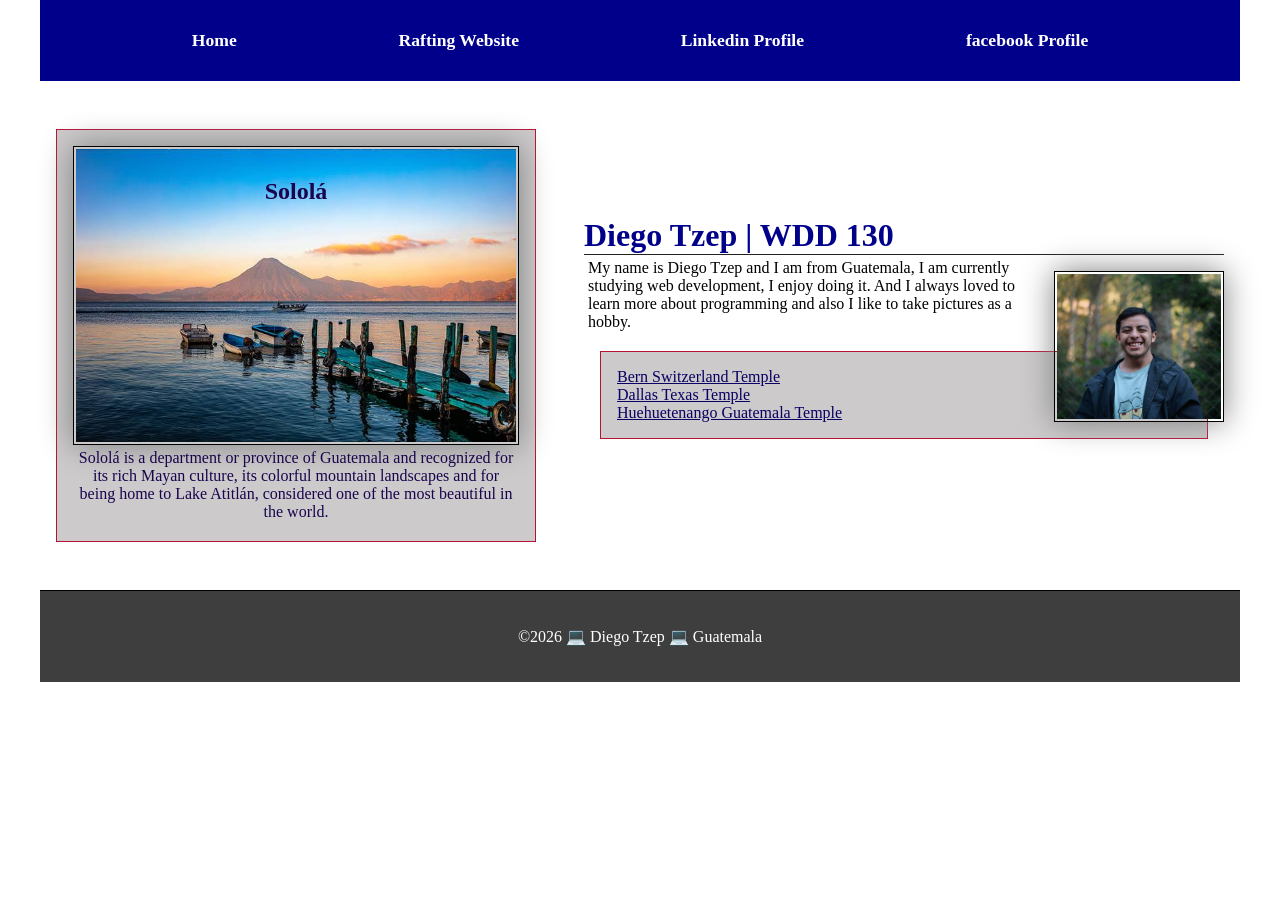
<file: index.html>
<!DOCTYPE html>
<html lang="en-US">

<head>
    <meta charset="UTF-8">
    <meta name="viewport" content="width=device-width, initial-scale=1.0">
    <title>Diego Tzep | WDD 130</title>
    <meta name="description" content="This is Homepage of Diego Tzep, taking WDD130 course,
    and this page introduces myself and all the info that I want to share with you.">
    <meta name="author" content="Diego Tzep">
    <link rel="stylesheet" href="styles/styles.css">
</head>

<body>
    <header>
        <nav>
            <a href="#">Home</a>
            <a href="wwr/">Rafting Website</a>
            <a href="https://www.linkedin.com/in/diego-tzep-8a5088399 ">Linkedin Profile</a>
            <a href="https://www.facebook.com/LDS559/">facebook Profile</a>
        </nav>
    </header>

    <div class="grid">
        <main>
            <h1>Diego Tzep | WDD 130</h1>
            <img src="images/profile.jpg" alt="Hey there, my name is Diego Tzep" width="200">
            <p>My name is Diego Tzep and I am from Guatemala, I am currently studying web
                development,
                I enjoy doing it. And I always loved to learn more about programming and also I like
                to take pictures as a hobby.
            </p>
            <ul class="box">
                <li><a
                      href="https://www.churchofjesuschrist.org/temples/details/bern-switzerland-temple?lang=eng">Bern
                        Switzerland Temple</a>
                </li>
                <li><a
                      href="https://www.churchofjesuschrist.org/temples/details/dallas-texas-temple?lang=eng">Dallas
                        Texas Temple</a>
                </li>
                <li><a
                      href="https://www.churchofjesuschrist.org/temples/details/huehuetenango-guatemala-temple?lang=eng">Huehuetenango
                        Guatemala Temple</a>
                </li>
            </ul>
        </main>
        <aside class="box">
            <h2>Sololá</h2>
            <img src="images/solola.jpg" alt="Sololá lake">
            <p>Sololá is a department or province of Guatemala and recognized for its rich Mayan
                culture,
                its colorful mountain landscapes and for being home to Lake Atitlán, considered one
                of
                the
                most beautiful in the world.</p>
        </aside>
    </div>

    <footer>
        <p>©2026 💻 Diego Tzep 💻 Guatemala</p>
    </footer>


</body>

</html>
</file>
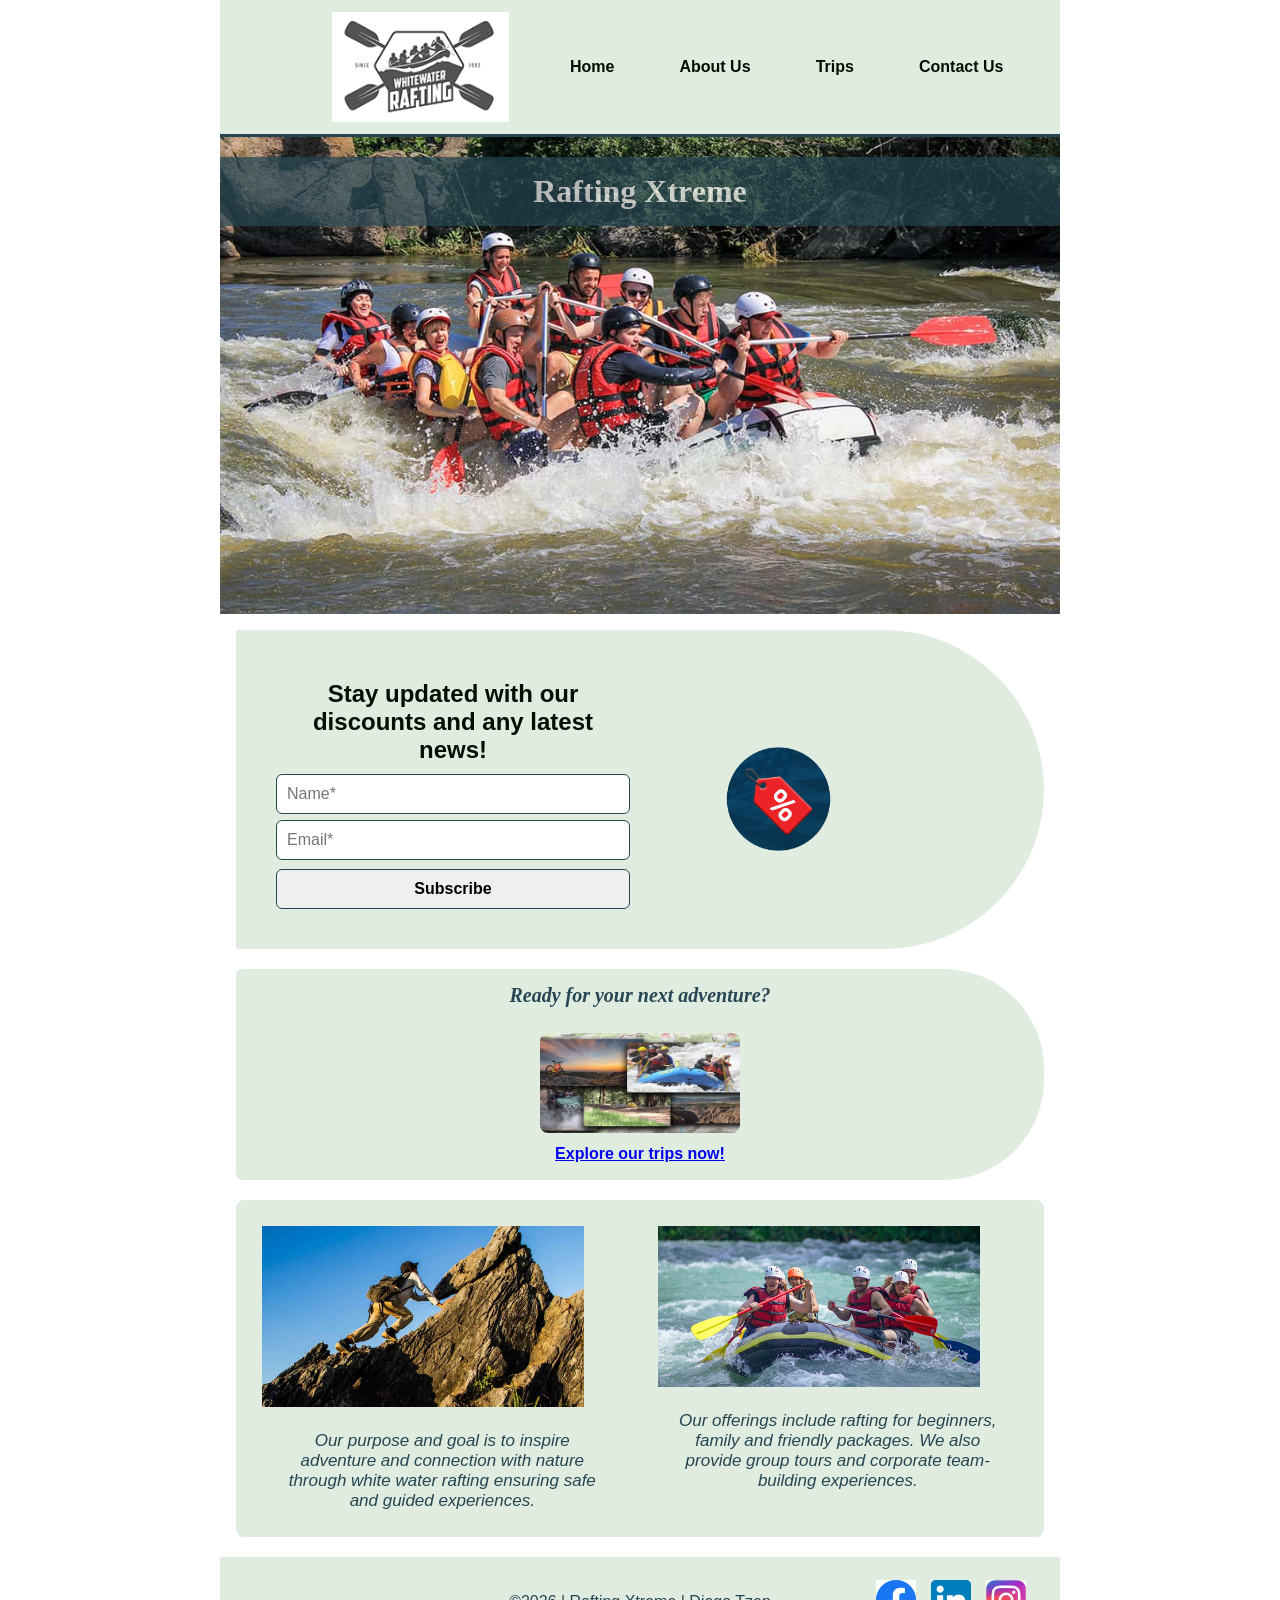
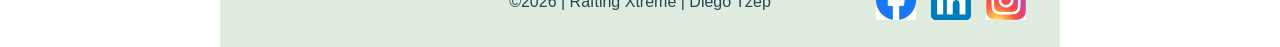
<file: wwr/index.html>
<!DOCTYPE html>
<html lang="en-US">

<head>
    <meta charset="UTF-8">
    <meta name="viewport" content="width=device-width, initial-scale=1.0">
    <title>Home | Rafting Xtreme</title>
    <meta name="description"
      content="Welcome to Rafting Xtreme, offering thrilling white water rafting adventures, guided trips, and unforgettable experiences.">
    <meta name="author" content="Diego Tzep">
    <link rel="stylesheet" href="styles/rafting.css">
</head>

<body>
    <header>
        <img src="images/z-wwr-crossedoars.png" alt="My rafting Logo">
        <nav>
            <ul>
                <li><a href="index.html">Home</a></li>
                <li><a href="about.html">About Us</a></li>
                <li><a href="trips.html">Trips</a></li>
                <li><a href="contact.html">Contact Us</a></li>
            </ul>
        </nav>
    </header>


    <main>
        <div class="hero">
            <img src="images/rafting_image.jpg" alt="Rafting activity ">
            <h1>Rafting Xtreme</h1>
        </div>


        <section class="section1">
            <div class="newsletter">
                <h2>Stay updated with our discounts and any latest news!</h2>
                <form action="#">
                    <div class="form-in">
                        <input type="text" name="name" id="name" placeholder="Name*" required>

                        <input type="email" name="email" id="email" placeholder="Email*" required>
                    </div>

                    <button type="submit">Subscribe</button>
                </form>
            </div>

            <img src="images/discount1.webp" alt="discount-logo">
        </section>

        <section class="section2">
            <h2>Ready for your next adventure?</h2>
            <div class="cta">
                <div class="collage-image">
                    <img src="images/collage-rafting2.jpg" alt="rafting collage image">
                </div>
                <a href="trips.html">Explore our trips now!</a>
            </div>

        </section>

        <section class="offerings">
            <h2 class="visually-hidden">Offerings!</h2>
            <figure>
                <img src="images/climbing.jpg" alt="Climbing adventure">
                <figcaption>Our purpose and goal is to inspire adventure and connection with nature
                    through white water rafting ensuring safe and guided experiences. </figcaption>
            </figure>

            <figure>
                <img src="images/rio-dulce.webp" alt="Rafting adventure">
                <figcaption>Our offerings include rafting for beginners, family and friendly
                    packages. We also provide group tours and corporate team-building experiences.
                </figcaption>
            </figure>
        </section>
    </main>


    <footer>
        <p>©2026 | Rafting Xtreme | Diego Tzep</p>
        <nav class="socialmedia">
            <a href="https://facebook.com">
                <img src="images/facebooklogo3.png" alt="Facebook Logo">
            </a>
            <a href="https://linkedin.com">
                <img src="images/linkedinlogo1.png" alt="LinkedIn Logo">
            </a>
            <a href="https://instagram.com">
                <img src="images/instagramlogo1.jpg" alt="Instagram Logo">
            </a>
        </nav>
    </footer>
</body>

</html>
</file>
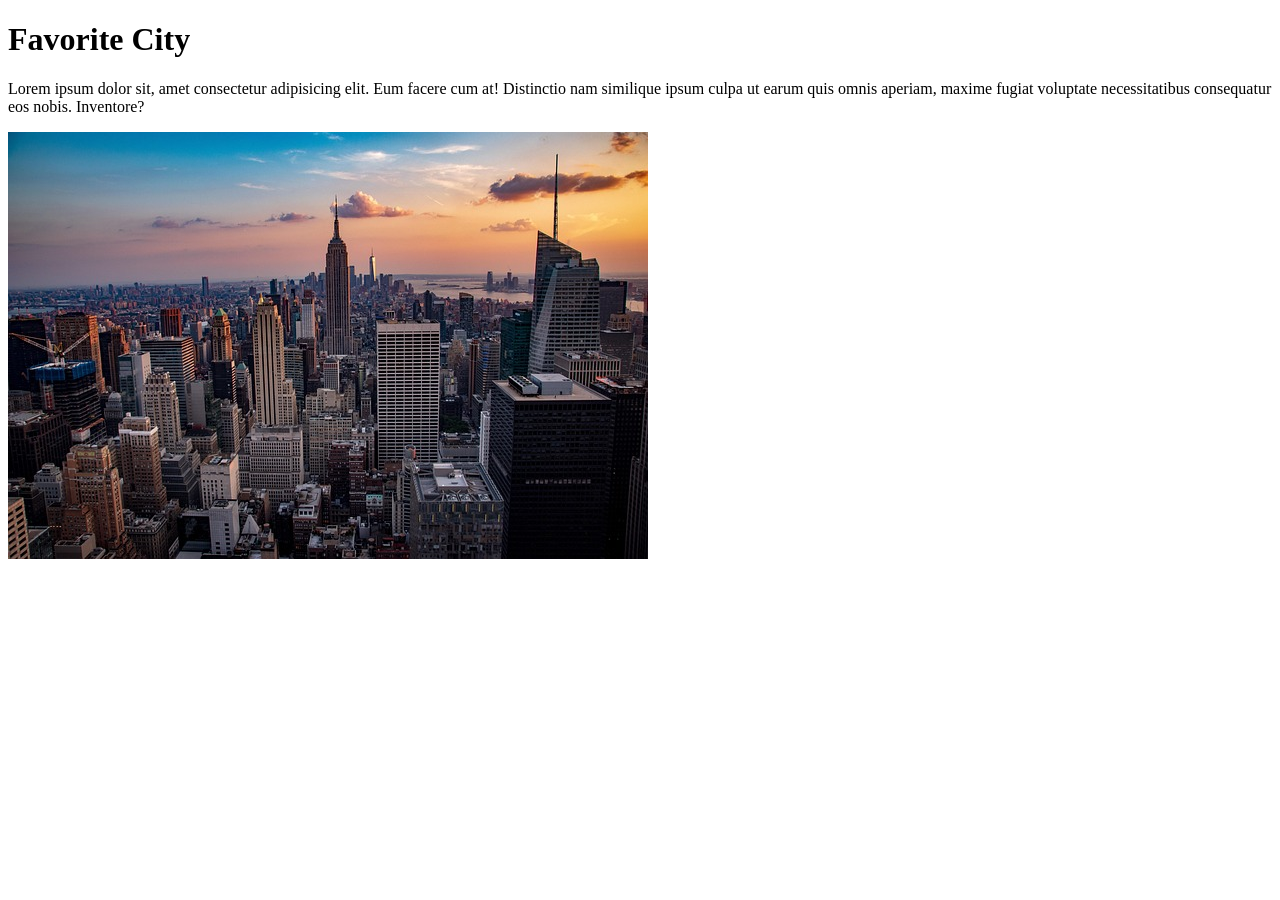
<file: week01/favorite-city.html>
<!DOCTYPE html>
<html lang="en">

<head>
    <meta charset="UTF-8">
    <meta name="viewport" content="width=device-width, initial-scale=1.0">
    <title>Document</title>
</head>

<body>
    <h1>Favorite City</h1>
    <p>Lorem ipsum dolor sit, amet consectetur adipisicing elit. Eum facere cum at! Distinctio nam
        similique ipsum culpa ut earum quis omnis aperiam, maxime fugiat voluptate necessitatibus
        consequatur eos nobis. Inventore?</p>
    <img src="images/sunset-NY2.jpg" alt="New York city sunset">
</body>

</html>
</file>
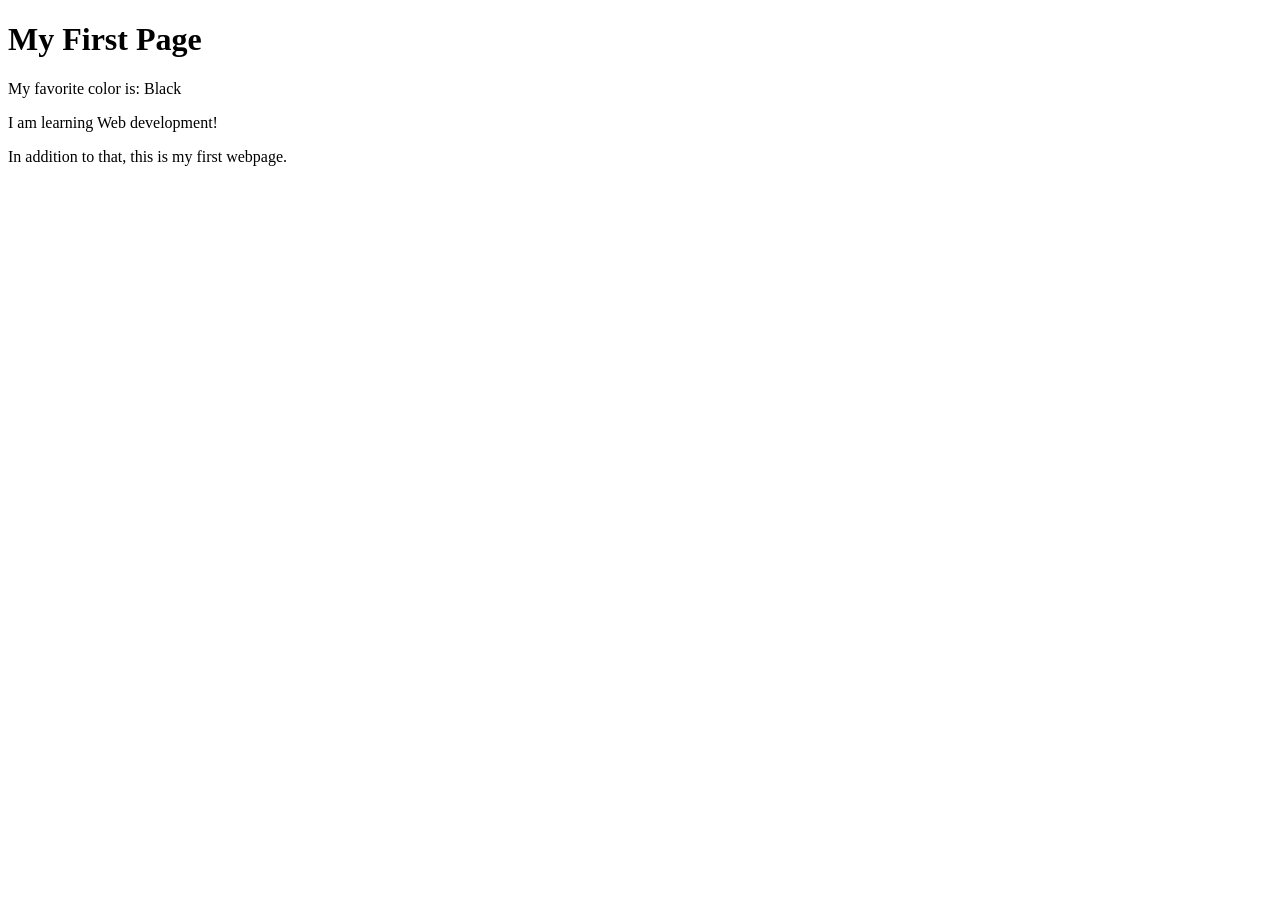
<file: week01/first-page.html>
<!DOCTYPE html>
<html lang="en">

<head>
    <meta charset="UTF-8">
    <meta name="viewport" content="width=device-width, initial-scale=1.0">
    <title>My First Page</title>
</head>

<body>
    <h1>My First Page</h1>
    <p>My favorite color is: Black</p>
    <p>I am learning Web development!</p>
    <p>In addition to that, this is my first webpage.</p>
</body>

</html>
</file>
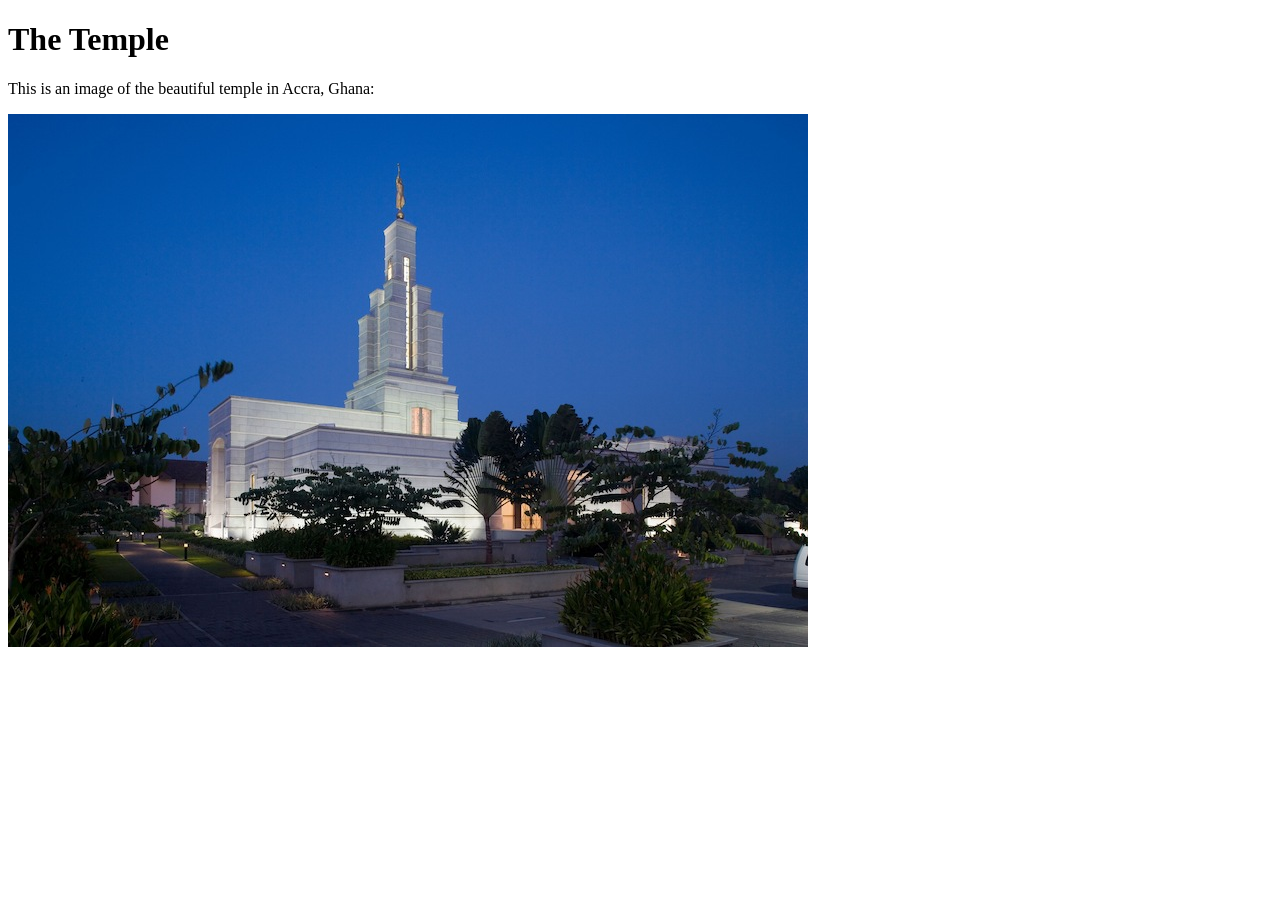
<file: week01/images-solution.html>
<!DOCTYPE html>
<html lang="en">
<head>
    <meta charset="UTF-8">
    <meta name="viewport" content="width=device-width, initial-scale=1.0">
    <title>Temple Image</title>
</head>
<body>
    <h1>The Temple</h1>
    <p>This is an image of the beautiful temple in Accra, Ghana:</p>
    <img src="images/temple-small.jpg" alt="The Accra Ghana Temple">
    
</body>
</html>
</file>
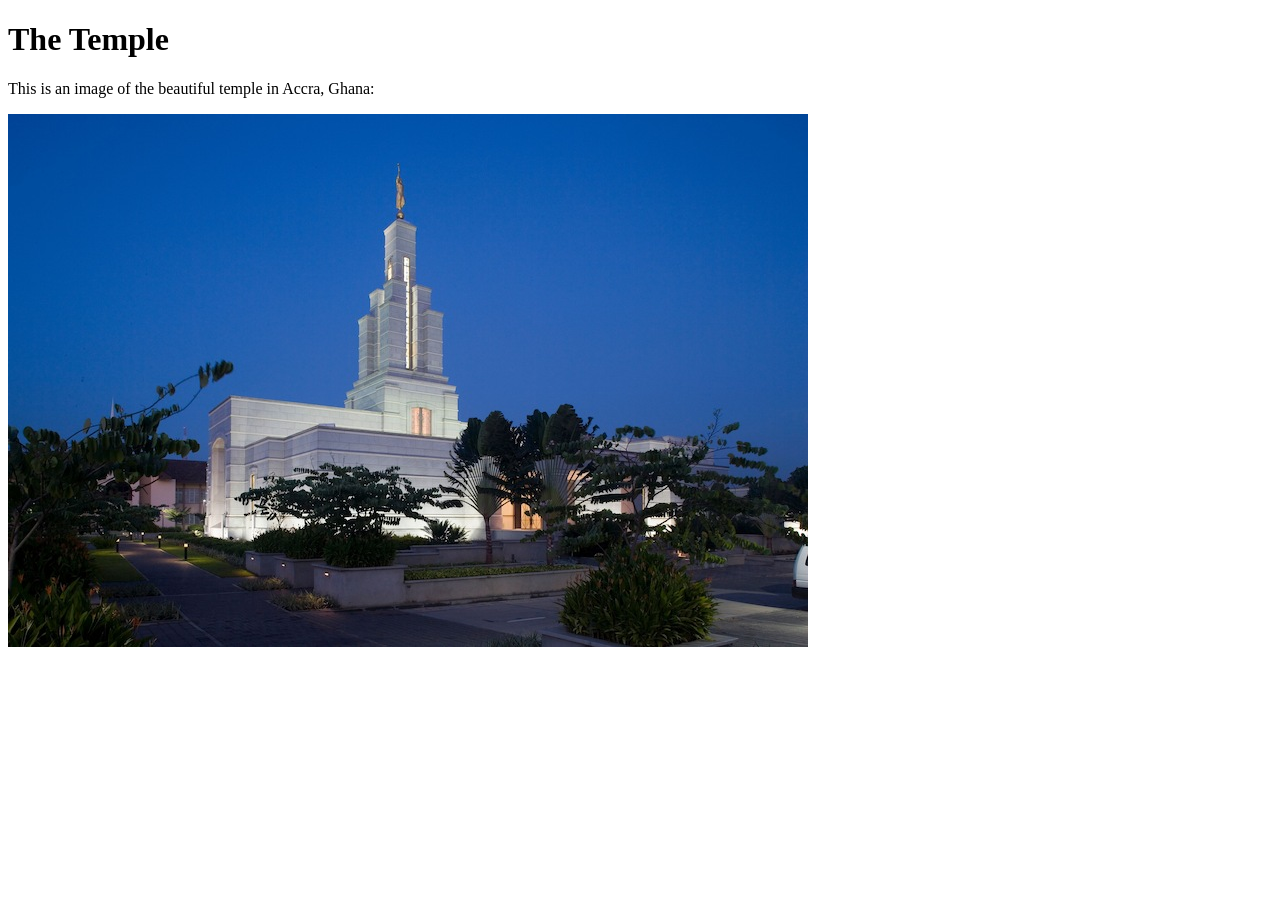
<file: week01/images.html>
<!DOCTYPE html>
<html lang="en">

<head>
    <meta charset="UTF-8">
    <meta name="viewport" content="width=device-width, initial-scale=1.0">
    <title>Temple Image</title>
</head>

<body>
    <h1>The Temple</h1>
    <p>This is an image of the beautiful temple in Accra, Ghana:</p>
    <img src="images/temple-small.jpg" alt="The Accra Ghana Temple">

</body>

</html>
</file>
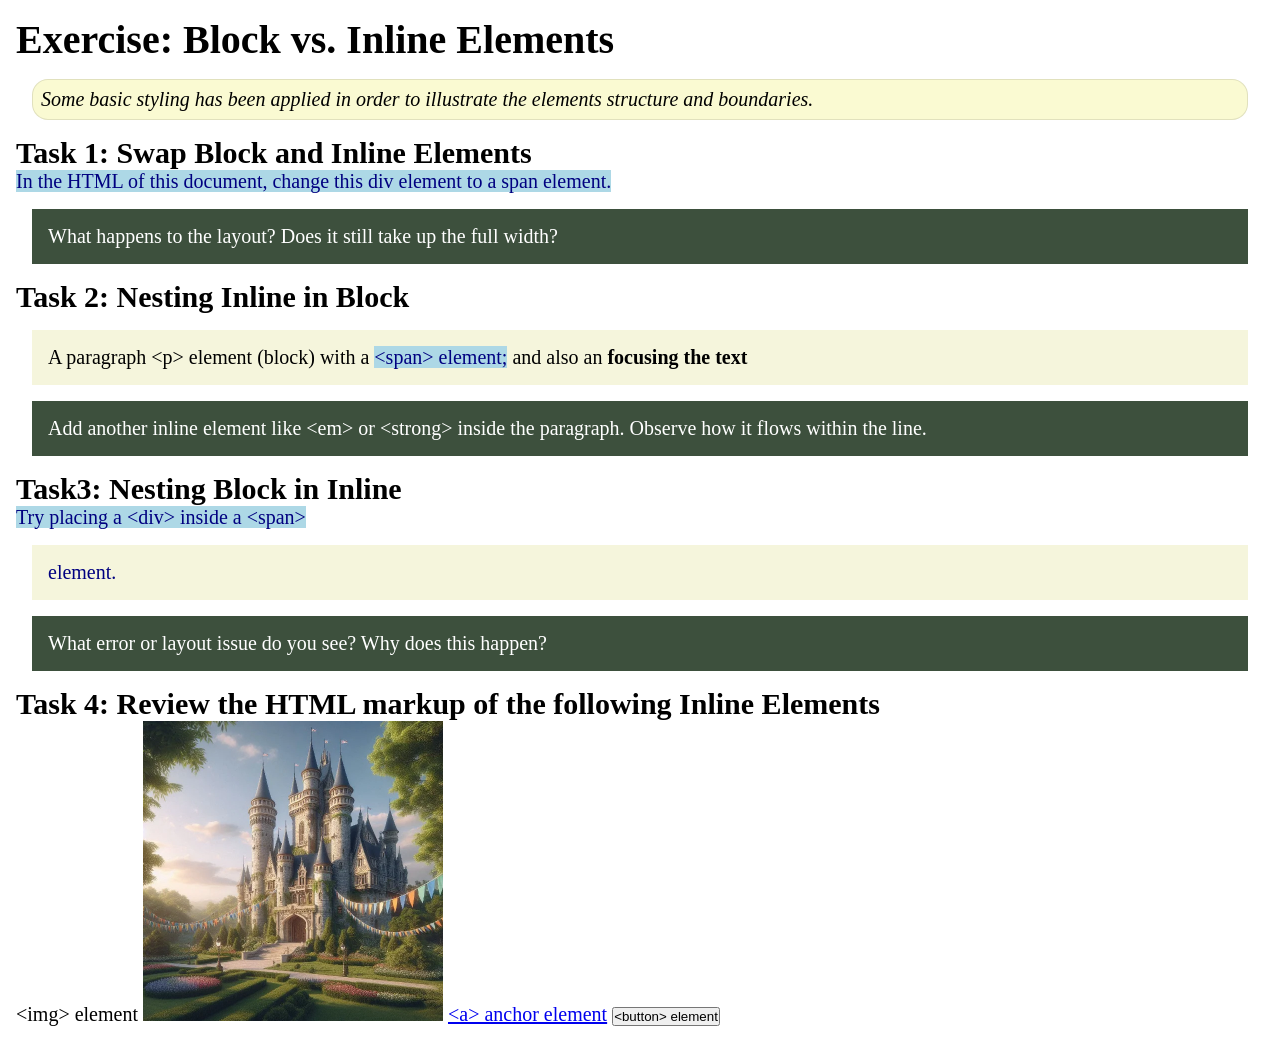
<file: week02/block-vs-inline.html>
<!DOCTYPE html>
<html lang="en">

<head>
    <meta charset="UTF-8">
    <meta name="viewport" content="width=device-width, initial-scale=1.0">
    <title>Exercise: Block vs. Inline Elements</title>
    <link rel="stylesheet" href="styles/block-vs-inline.css">
</head>

<body>
    <main>
        <h1>Exercise: Block vs. Inline Elements</h1>
        <p class="note">Some basic styling has been applied in order to illustrate the elements
            structure and
            boundaries.</p>

        <h2>Task 1: Swap Block and Inline Elements</h2>
        <span>In the HTML of this document, change this div element to a span element.</span>

        <p class="question">What happens to the layout? Does it still take up the full width?</p>

        <h2>Task 2: Nesting Inline in Block</h2>
        <p>A paragraph &lt;p&gt; element (block) with a <span>&lt;span&gt; element;</span>
            and also an <strong> focusing the text</strong></p>
        <p class="question">Add another inline element like &lt;em&gt; or &lt;strong&gt; inside the
            paragraph. Observe
            how it flows within the line.</p>

        <h2>Task3: Nesting Block in Inline</h2>
        <span>Try placing a &lt;div&gt; inside a &lt;span&gt; <div>element.</div></span>
        <p class="question">What error or layout issue do you see? Why does this happen?</p>


        <h2>Task 4: Review the HTML markup of the following Inline Elements</h2>
        &lt;img&gt; element
        <img src="images/castle.webp" alt="placeholder image (images are inline)" width="300"
          height="300">
        <a href="https://churchofjesuschrist.org">&lt;a&gt; anchor element</a>
        <button type="button">&lt;button&gt; element</button>
    </main>
</body>

</html>
</file>
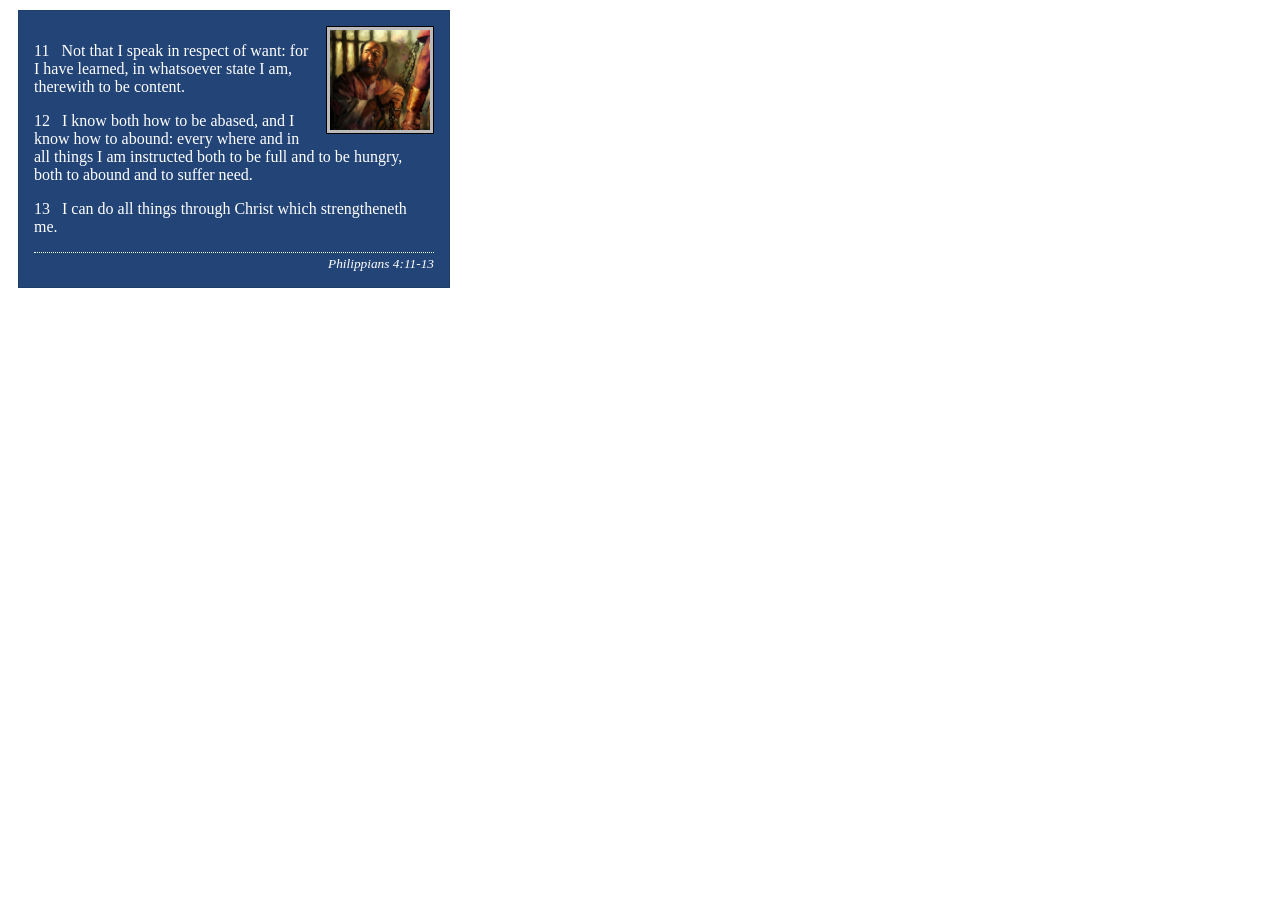
<file: week02/box-model-solution.html>
<!DOCTYPE html>
<html lang="en">
<head>
    <meta charset="UTF-8">
    <meta name="viewport" content="width=device-width, initial-scale=1.0">
    <title>Box Model Activity</title>
    <link rel="stylesheet" href="styles/box-model-solution.css">
</head>
<body>
    <main>
        <div class="callout">
            <img src="images/apostle-paul-imprisoned.webp" alt="Paul the Apostle - Imprisoned in Rome" width="200" height="200">
            <blockquote>
                <p>11 &nbsp; Not that I speak in respect of want: for I have learned, in whatsoever state I am, therewith to be content.</p>
                <p>12 &nbsp; I know both how to be abased, and I know how to abound: every where and in all things I am instructed both to be full and to be hungry, both to abound and to suffer need.</p>
                <p>13 &nbsp; I can do all things through Christ which strengtheneth me.</p>
            </blockquote>
            <cite>Philippians 4:11-13</cite>
        </div>
    </main>
</body>
</html>
</file>
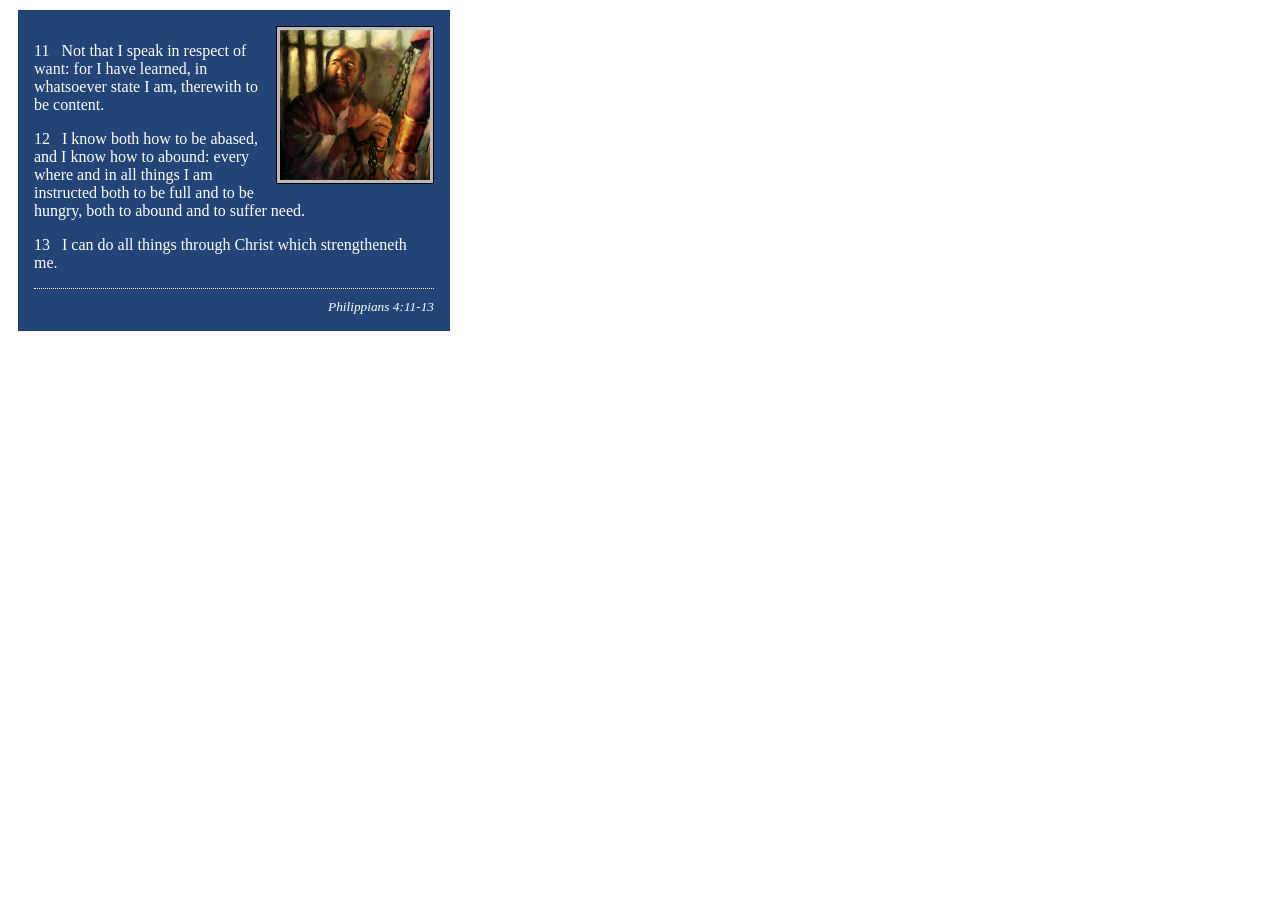
<file: week02/box-model.html>
<!DOCTYPE html>
<html lang="en">

<head>
    <meta charset="UTF-8">
    <meta name="viewport" content="width=device-width, initial-scale=1.0">
    <title>Box Model Activity</title>
    <link rel="stylesheet" href="styles/box-model.css">
</head>

<body>
    <main>
        <div class="callout">
            <img src="images/apostle-paul-imprisoned.webp"
              alt="Paul the Apostle - Imprisoned in Rome" width="200" height="200">
            <blockquote>
                <p>11 &nbsp; Not that I speak in respect of want: for I have learned, in whatsoever
                    state I am, therewith to be content.</p>
                <p>12 &nbsp; I know both how to be abased, and I know how to abound: every where and
                    in all things I am instructed both to be full and to be hungry, both to abound
                    and to suffer need.</p>
                <p>13 &nbsp; I can do all things through Christ which strengtheneth me.</p>
            </blockquote>
            <cite>Philippians 4:11-13</cite>
        </div>
    </main>
</body>

</html>
</file>
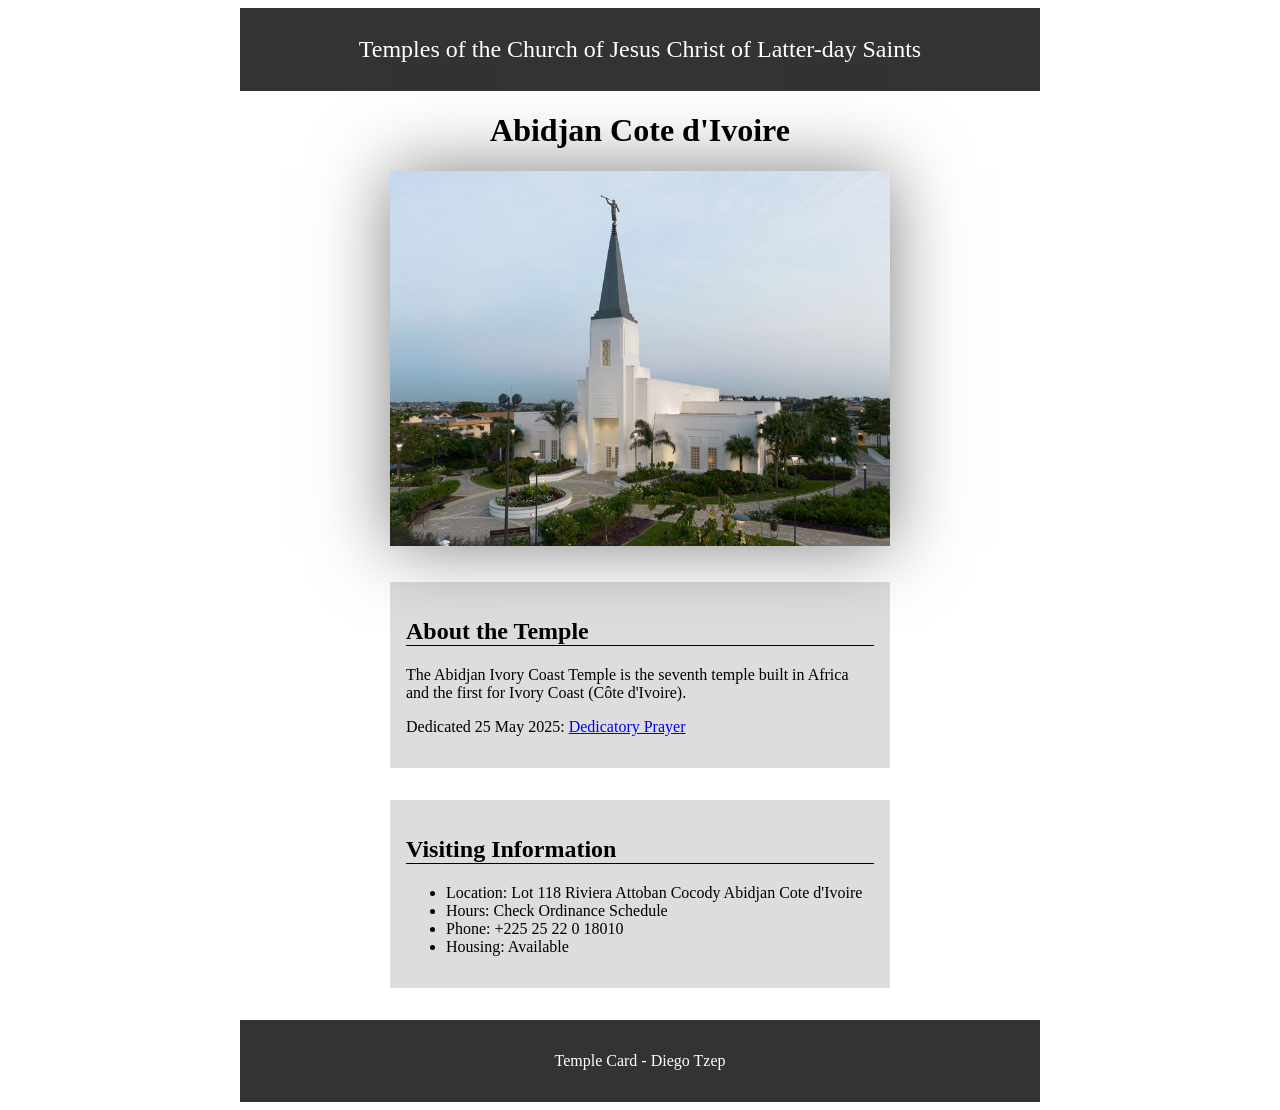
<file: week02/temple.html>
<!DOCTYPE html>
<html lang="en">

<head>
    <meta charset="UTF-8">
    <meta name="viewport" content="width=device-width, initial-scale=1.0">
    <title>Temple Card - Abidjan Cote d'Ivoire</title>
    <link rel="stylesheet" href="styles/temple.css">
</head>

<body>
    <header>
        <p>Temples of the Church of Jesus Christ of Latter-day Saints</p>
    </header>
    <main>
        <h1>Abidjan Cote d'Ivoire</h1>
        <picture>
            <img src="images/abidjan-ivory-coast.jpeg" alt="Abidjan Cote d'Ivoire Temple">
        </picture>
        <section>
            <h2>About the Temple</h2>
            <p>The Abidjan Ivory Coast Temple is the seventh temple built in Africa and the first for Ivory Coast (Côte
                d'Ivoire).</p>
            <p>Dedicated 25 May 2025: <a
                    href="https://www.churchofjesuschrist.org/temples/dedicatory-prayer/abidjan-ivory-coast-temple/2025-05-25?lang=eng"
                    target="_blank" rel="noopener noreferrer">Dedicatory Prayer</a></p>
        </section>
        <section>
            <h2>Visiting Information</h2>
            <ul>
                <li>Location: Lot 118 Riviera Attoban Cocody Abidjan Cote d'Ivoire</li>
                <li>Hours: Check Ordinance Schedule</li>
                <li>Phone: +225 25 22 0 18010</li>
                <li>Housing: Available</li>
            </ul>
        </section>
    </main>
    <footer>
        <p>Temple Card - Diego Tzep</p>
    </footer>
</body>

</html>
</file>
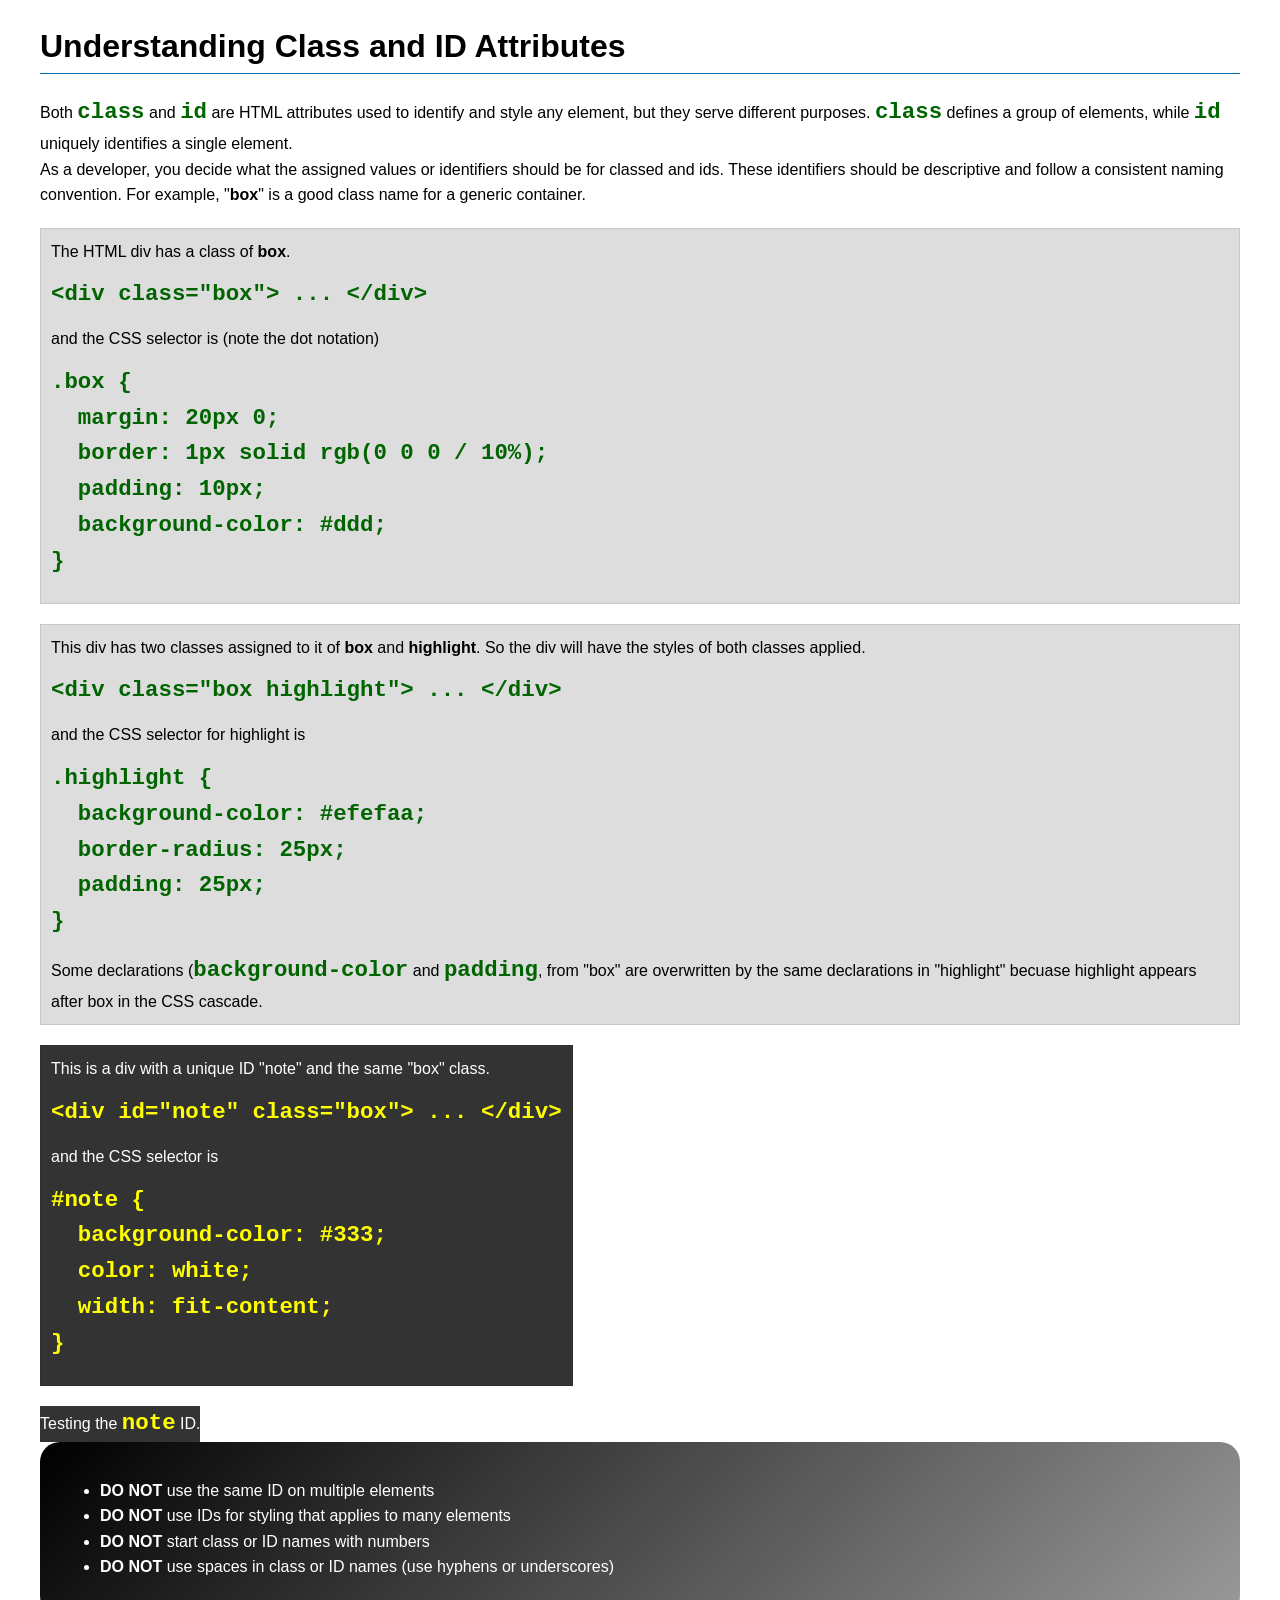
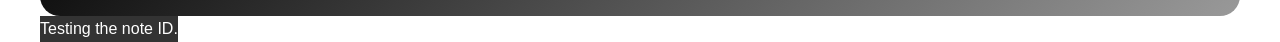
<file: week03/class-and-id.html>
<!DOCTYPE html>
<html lang="en">

<head>
    <meta charset="UTF-8">
    <meta name="viewport" content="width=device-width, initial-scale=1.0">
    <title>Class vs ID Attributes</title>
    <link rel="stylesheet" href="styles/class-and-id.css">
</head>

<body>
    <h1>Understanding Class and ID Attributes</h1>
    <p>Both <code>class</code> and <code>id</code> are HTML attributes used to identify and style
        any element, but they
        serve different purposes. <code>class</code> defines a group of elements, while
        <code>id</code> uniquely
        identifies a single element.
    </p>
    <p>As a developer, you decide what the assigned values or identifiers should be for classed and
        ids. These
        identifiers should be
        descriptive and follow a consistent naming convention. For example, "<strong>box</strong>"
        is a good class name
        for a generic container.</p>
    <div class="box">
        <p>The HTML div has a class of <strong>box</strong>.</p>
        <pre><code class="html">&lt;div class="box"&gt; ... &lt;/div&gt;</code></pre>
        and the CSS selector is (note the dot notation)
        <pre><code class="css">.box {
  margin: 20px 0;
  border: 1px solid rgb(0 0 0 / 10%);
  padding: 10px;
  background-color: #ddd; 
}</code></pre>
    </div>

    <div class="box">
        <p>This div has two classes assigned to it of <strong>box</strong> and
            <strong>highlight</strong>. So the div
            will have the styles of both classes applied.
        </p>
        <pre><code class="html">&lt;div class="box highlight"&gt; ... &lt;/div&gt;</code></pre>
        and the CSS selector for highlight is
        <pre><code class="css">.highlight {
  background-color: #efefaa;
  border-radius: 25px;
  padding: 25px;
}</code></pre>
        <p>Some declarations (<code>background-color</code> and <code>padding</code>, from "box" are
            overwritten by the same declarations in "highlight" becuase highlight appears after box
            in the CSS cascade.</p>
    </div>

    <div id="note" class="box">
        <p>This is a div with a unique ID "note" and the same "box" class.</p>
        <pre><code class="html">&lt;div id="note" class="box"&gt; ... &lt;/div&gt;</code></pre>
        and the CSS selector is
        <pre><code class="css">#note {
  background-color: #333;
  color: white;
  width: fit-content;
}</code></pre>
    </div>

    <div id="note">
        <p>Testing the <code>note</code> ID.</p>
    </div>

    <section id="best-practice">
        <ul>
            <li><strong>DO NOT</strong> use the same ID on multiple elements</li>
            <li><strong>DO NOT</strong> use IDs for styling that applies to many elements</li>
            <li><strong>DO NOT</strong> start class or ID names with numbers</li>
            <li><strong>DO NOT</strong> use spaces in class or ID names (use hyphens or underscores)
            </li>
        </ul>
    </section>

    <div id="note">
        <p>Testing the note ID.</p>
    </div>


</body>

</html>
</file>
<file: styles/styles.css>
* {
    box-sizing: border-box;
    margin: 0;
    padding: 0;
}

:root {
    --main-color: darkblue;
    --text-color: white;
    --border-color: black;
    --shadow-color: gray;
}

header,
.grid,
footer {
    max-width: 1200px;
    margin: 0 auto;
}

nav {
    background-color: steelblue;
    padding: 1rem;
    display: flex;
    justify-content: space-evenly;
    align-items: center;
}

nav a {
    display: block;
    padding: 0.5rem;
    text-decoration: none;
    font-size: 1.1rem;
    font-weight: 700;
    color: #fff;
    /* Shorthand white and #ffffff; */
}

h1 {
    border-bottom: 1px solid #222;
}

nav {
    background-color: var(--main-color);
    padding: 10px;
}

nav a {
    color: var(--text-color);
    display: block;
    padding: 20px;
}

h1 {
    color: var(--main-color);
}

img {
    width: 150px;
    height: auto;
    border: 1px solid var(--border-color);
    /* 1️⃣ */
    padding: 2px;
    box-shadow: 0 0 30px var(--shadow-color);
}

p {
    padding: 4px;
}

main {
    max-width: 50rem;
    grid-column: 2/3;
    margin: 1rem;
}

aside {
    max-width: 30rem;
    grid-column: 1/2;
    grid-row: 1/2;
    margin: 1rem;
    border: 1px solid rgb(0 0 0 / 0.2);
    padding: 1rem;
    background-color: #eee;
    color: #333;
    text-align: center;
    position: relative;
}

aside img {
    width: 100%;
    height: auto;
    display: block;
}

aside h2 {
    position: absolute;
    left: 50%;
    transform: translateX(-50%);
    top: 3rem;
}

main img {
    width: 170px;
    height: auto;
    border: 1px solid black;
    padding: 2px;
    box-shadow: 0 0 30px gray;
    float: right;
    margin: 1rem 0 1rem 1rem;
}

footer {
    margin-top: 15px;
    border-top: 1px solid #000;
    text-align: center;
}

footer {
    background-color: #3e3e3e;
    color: #fff;
    padding: 2rem 1rem;
}

ul {
    list-style: none;
    padding: 1rem;
}

/* Class Selectors */
.box {
    border: 1px solid #b71234;
    padding: 1em;
    margin: 1rem;
    background-color: #cccaca;
    color: #1a044e;
}

.grid {
    display: grid;
    align-items: center;
    gap: 1rem;
    margin-top: 2rem;
    margin-bottom: 2rem;
}

a {
    color: rgb(9, 1, 99);
    cursor: pointer;
    text-decoration: underline;
}
</file>
<file: wwr/styles/rafting.css>
:root {
    --primary-color: #dfecdf;
    --secondary-color: #010f01;
    --accent1-color: #264653;
    --accent2-color: #e9c46a;
    --heading-font: "Times New Roman", "Georgia", serif;
    --body-font: Arial, Helvetica, sans-serif;
}

header {
    background-color: var(--primary-color);
    color: var(--accent2-color);

    display: grid;
    grid-template-columns: auto 1fr;
    align-items: center;
    padding: 12px;
    border-bottom: 3px solid var(--accent1-color);
}

header img {
    max-height: 110px;
    margin-right: 16px;
    margin-left: 100px;
}

* {
    margin: 0;
    padding: 0;
    box-sizing: border-box;
}

body {
    font-family: var(--body-font);
    color: var(--accent1-color);
}

header,
main,
footer {
    width: 840px;
    margin: 0 auto;
}

h1,
h2 {
    font-family: var(--heading-font);
    color: var(--secondary-color);
}

nav,
p,
section,
article {
    margin: 16px;
    padding: 8px;
}

.socialmedia a {
    text-decoration: none;
}

.hero {
    position: relative;
}

.hero img {
    display: block;
    width: 100%;
    height: auto;
}

h1 {
    position: absolute;
    top: 20px;
    width: 100%;
    padding: 16px;
    text-align: center;
    opacity: 0.7;
    background-color: var(--accent1-color);
    color: #ffffff;
}

.hero article img {
    float: right;
    width: 125px;
}

.hero article {
    position: absolute;
    bottom: 1px;
    left: 20px;
    background-color: rgba(38, 70, 83, 0.7);
    color: #ffffffee;
    padding: 12px;
    max-width: 70%;
    border-radius: 12px;
}

nav ul {
    display: flex;
    justify-content: space-around;
    gap: 24px;
    list-style: none;
    padding: 0;
    margin: 0;
    text-decoration: none;
}

nav a {
    text-decoration: none;
    color: var(--secondary-color);
    font-weight: bold;
    transition: color 0.3s ease;
}

section {
    display: grid;
    grid-template-columns: 1fr;
    gap: 16px;
    padding: 16px;
    background-color: var(--primary-color);
    border-radius: 8px;
    margin-bottom: 20px;
}

section h2 {
    text-align: center;
}

.history {
    display: grid;
    grid-template-columns: 1fr auto 1fr;
    align-items: center;
}

.history h2 {
    grid-column: 1 / 4;
    text-align: center;
    margin-bottom: 20px;
}

footer {
    display: flex;
    justify-content: center;
    align-items: center;
    padding: 12px;
    background-color: var(--primary-color);

    position: relative;
}

.socialmedia {
    display: flex;
    gap: 15px;
    position: absolute;
    right: 10px;
}

.socialmedia img {
    width: 40px;
    height: auto;
}

.adventures {
    display: grid;
    grid-template-columns: repeat(5, 1fr);
    gap: 16px;
    padding: 16px;
    text-align: center;
}

.adventures h2 {
    grid-column: 1/-1;
    margin-bottom: 20px;
}

.adventures figure {
    margin: 0;
}

.adventures img {
    width: 100%;
    height: auto;
    border-radius: 8px;
    border: 2px solid var(--accent1-color);
}

.adventures figcaption {
    margin-top: 8px;
    font-weight: bold;
    color: var(--secondary-color);
}

/* //////NEW PAGE DESIGN CODE / Contact Us WEBPAGE CODE////// */

/* CONTACT INFO SECTION */

.contact-info {
    text-align: center;
    margin-bottom: 12px;
}

.contact-info p {
    text-align: center;
    margin: 4px 0;
}

.contact-info h1 {
    text-align: center;
    margin-bottom: 10px;
    background: none;
    color: var(--secondary-color);
    position: static;
    padding: 1px;
}

/* FORM, MAP AND SECTION */

.contact-section {
    display: grid;
    grid-template-columns: 45% 50%;
    gap: 25px;

    margin: 0 auto;
    align-items: start;
}

.map iframe {
    width: 100%;
    height: 445px;
    border: 1.5px solid var(--accent1-color);
    border-radius: 8px;
}

form {
    display: flex;
    flex-direction: column;
    gap: 3px;
}

/* NAME AND EMAIL FIELDS SECTION */

.form-row {
    display: grid;
    grid-template-columns: 30% 70%;
    align-items: center;
    margin-bottom: 5px;
}

.form-row label {
    font-weight: bold;
    text-align: left;
}

.form-row input {
    width: 100%;
    padding: 8px;
    border: 1.5px solid var(--accent1-color);
    border-radius: 4px;
}

#name,
#email {
    padding: 10px;
    border-radius: 6px;
    font-size: 16px;
    margin-bottom: 6px;
}

/* MESSAGE PURPOSE SECTION*/

.message-purpose {
    display: grid;
    grid-template-columns: 30% 70%;
    align-items: center;
}

.message-purpose div {
    grid-column: 2/3;
    display: flex;
    flex-direction: column;
}

.purpose-title {
    font-size: 16px;
    font-family: Arial, sans-serif;
    text-align: left;
    color: #264653;
}

/*MESSAGE TEXTAREA SECTION*/

form textarea {
    width: 100%;
    padding: 4px;
    border-radius: 6px;
    font-size: 15px;
    resize: vertical;
    box-sizing: border-box;
    border: 1.5px solid var(--accent1-color);
}

/* SUSCRIPTION SECTION*/

.suscription {
    margin: 5px;
    text-align: center;
    font-size: 17px;
    font-style: italic;
}

/*BUTTON SECTION*/

button {
    padding: 10px;
    border: 1.5px solid var(--accent1-color);
    border-radius: 6px;
    font-size: 16px;
    font-weight: bold;
}

button:hover {
    background-color: var(--primary-color);
}

/* EMPLOYEE SECTION */

.employees img {
    width: 125px;
    height: auto;
    border-radius: 5%;
    border: 1px solid var(--accent1-color);
}

.employees h2 {
    grid-column: 1/-1;
    margin-bottom: 20px;
}

.employees {
    display: grid;
    grid-template-columns: repeat(3, 1fr);
    gap: 16px;
    padding: 16px;
    text-align: center;
}

.employees figcaption {
    margin-top: 8px;
    font-weight: bold;
    color: var(--secondary-color);
}

/* //////NEW PAGE DESIGN CODE / index WEBPAGE CODE////// */

/* SIGN UP SECTION */

.section1 {
    display: grid;
    grid-template-columns: 1fr 1fr;
    gap: 20px;
    padding: 40px;
    border-radius: 6px;
    border-top-right-radius: 300px;
    border-bottom-right-radius: 300px;
}

.section1 h2 {
    font-family: 'Gill Sans', 'Gill Sans MT', Calibri, 'Trebuchet MS', sans-serif;
    padding: 10px;
}

.section1 img {
    width: 50%;
    border-radius: 20px;
    margin-top: 70px;
    margin-left: 40px;
}

.form-in input {
    width: 100%;
    padding: 8px;
    border: 1.5px solid var(--accent1-color);
    border-radius: 4px;
}

/* CALL TO ACTION / CTA SECTION */

.section2 {
    padding: 5px;
    border-radius: 6px;
    border-top-right-radius: 100px;
    border-bottom-right-radius: 100px;
    text-align: center;
}

.section2 h2 {
    font-family: Cambria, Cochin, Georgia, Times, 'Times New Roman', serif;
    padding: 10px;
    font-size: 20px;
    text-align: center;
    font-style: oblique;
    font-weight: bold;
    color: var(--accent1-color);
}

.collage-image img {
    display: block;
    margin: 0 auto;
    width: 25%;
    height: 100px;
}

.section2 a {
    display: inline-block;
    padding: 12px 24px;
    font-weight: bold;
}

.section2 a:hover {
    transform: scale(1.05);
}

/* IMAGES WITH PURPOSE ANF OFFERING SECTION */

.offerings {
    display: grid;
    grid-template-columns: repeat(2, 1fr);
    gap: 15px;
    padding: 16px;
}

.offerings h2 {
    font-family: sans-serif;
    font-size: 17px;
    color: var(--accent1-color);
    font-weight: bold;
    font-style: oblique;
    padding: 0.2px;
}

.offerings img {
    width: 90%;
    height: auto;
    padding: 10px;
}

.offerings figcaption {
    padding: 10px 25px;
    font-family: sans-serif;
    font-style: oblique;
    font-size: 17px;
    text-align: center;
}

.visually-hidden {
    position: absolute;
    width: 1px;
    height: 1px;
    overflow: hidden;
}

/* //////NEW PAGE DESIGN CODE / trips WEBPAGE CODE////// */

/* HERO IMAGE SECTION */

.hero1 {
    display: block;
    width: 35%;
}

.hero1 {
    position: relative;
    padding: 20px;
}

.hero1 h1 {
    font-size: 25px;
}

/* CALL TO ACTION / CTA SECTION */

.cta2 {
    grid-column: 1/3;
    padding: 5px;
    border-radius: 6px;
    border-top-right-radius: 100px;
    border-bottom-right-radius: 100px;
    text-align: center;
}

.cta2 a {
    display: inline-block;
    padding: 12px 24px;
    font-weight: bold;
    font-size: 15px;
    font-family: sans-serif;
    font-style: oblique;
    text-decoration: none;
    border: 0.5px solid var(--accent1-color);
    background-color: #264653;
    color: var(--primary-color);
    border-radius: 6px;
}

.cta2 a:hover {
    transform: scale(1.05);
}

/* 3 IMAGES SECTION */

.images {
    display: grid;
    grid-template-columns: 1fr 1fr;
    gap: 16px;
    padding: 25px;
}

.images img {
    width: 100%;
}

.position-image {
    grid-column: 1/3;
    display: flex;
    justify-content: center;
    align-items: center;
    min-height: 300px;
}

.position-image article {
    text-align: center;
}

.images article p {
    max-width: 325px;
    margin: 0 auto;
    text-align: center;
    font-size: 17px;
    padding: 10px;
    font-family: sans-serif;
    font-style: oblique;
}

.position-image img {
    width: 35%;
    height: auto;
}

section img {
    border-radius: 8px;
}

/* TABLE SECTION */

thead {
    background-color: var(--accent1-color);
    color: var(--primary-color);
    font-family: sans-serif;
    font-style: inherit;
}

thead th {
    padding: 16px 20px;
    border: 1px solid var(--accent1-color);
    border-radius: 6px;
}

thead th:first-child {
    background-color: #0ce17a24;
    padding: 10px 10px;
    font-style: oblique;
    font-size: 18px;
    color: #ffffff;
}

tbody td {
    padding: 16px 30px;
    text-align: center;
    border-bottom: 1px dashed #999;
}

tbody td:first-child {
    background-color: #0ce17a78;
    color: var(--accent1-color);
    border-radius: 6px;
    color: var(--secondary-color);
}

tbody tr:last-child td {
    font-style: initial;
    font-size: 20px;
    font-weight: bold;
    font-family: cursive;
}

tbody {
    font-style: oblique;
}

table caption {
    font-weight: bold;
    padding: 16px;
    font-style: oblique;
}
</file>
<file: week02/styles/block-vs-inline.css>
* {
    margin: 0;
    padding: 0;
}

body {
    font-size: 20px;
    margin: 1rem;
}

p,
div {
    background-color: beige;
    margin: 1rem;
    padding: 1rem;
}

span {
    color: navy;
    background-color: lightblue;
}

code {
    margin: 0;
    padding: 0;
    color: green;
    font-size: 1.2rem;
}

.note {
    font-style: italic;
    background-color: lightgoldenrodyellow;
    border-radius: 1rem;
    border: 1px solid rgb(0 0 0 / 10%);
    margin: 1rem;
    padding: .5rem;
}

.question {
    background-color: #3d503d;
    color: #fff;
}
</file>
<file: week02/styles/box-model-solution.css>
.callout {
    max-width: 400px;
    margin: 10px;
    border: 1px solid rgba(0, 0, 0, .1);
    padding: 15px;
    background-color: #247;
    color: #fff;
}

.callout img {
    float: right;
    margin: 0 0 10px 15px;
    border: 1px solid #000;
    padding: 3px;
    background-color: #bbb;
    width: 100px;
    height: auto;

}

blockquote {
    margin: 0;
}

cite {
    display: block;
    border-top: 1px dotted #fff;
    padding-top: 3px;
    text-align: right;
    font-size: smaller;
}
</file>
<file: week02/styles/box-model.css>
.callout {
    max-width: 400px;
    margin: 10px;
    border: 1px solid rgb(0 0 0 /10%);
    padding: 15px;
    background-color: #247;
    color: #fff;
}

.callout img {
    float: right;
    margin: 0 0 10px 15px;
    border: 1px solid #000;
    padding: 3px;
    background-color: #bbb;
    width: 150px;
    height: auto;
}

blockquote {
    margin: 0;
}

cite {
    display: block;
    border-top: 1px dotted #fff;
    padding-top: 10px;
    text-align: right;
    font-size: smaller;
}
</file>
<file: week02/styles/temple.css>
* {
    box-sizing: border-box;
}

img{
    width: 100%;
    height: auto;
    box-shadow: 0 0 70px rgba(0,0,0,0.5);
}

header, main, footer{
    max-width: 800px;
    margin: 0 auto;
}
header{
    background-color:  #333333;
    color: white;
    padding: .25rem;
    text-align: center;
    font-size: 1.5rem;
}

main{
    width: 500px;
    margin: 0 auto;
}

h1 {
    text-align: center;
}

section{
    margin: 2em 0;
    background-color:  #dddddd;
    padding: 1rem;
}

section h2{
    text-align: left;
    border-bottom: solid #000 1px;
}

footer{
    background-color: #333333;
    padding: 1em;
    text-align: center;
    color: #fff;
}
</file>
<file: week03/styles/class-and-id.css>
body {
    font-family: Arial, sans-serif;
    line-height: 1.6;
    margin: 0;
    padding: 0 40px;
}

h1 {
    border-bottom: 1px solid rgb(0 110 182);
    padding-bottom: 0;
}

p {
    margin: 0;
}

code {
    color: darkgreen;
    font-weight: 700;
    font-size: 1.4rem;
}

/* Class examples - can be reused */

.box {
    margin: 20px 0;
    border: 1px solid rgb(0 0 0 / 10%);
    padding: 10px;
    background-color: #ddd;
    /* this is shorthand for #dddddd */
}

.highlight {
    background-color: #efefaa;
    border-radius: 25px;
    padding: 25px;
}

/* ID examples - should be unique */

#note {
    background-color: #333;
    color: white;
    width: fit-content;
}

#note code {
    color: yellow;
}

#best-practice {
    background: linear-gradient(135deg, #000 0%, #999 100%);
    color: white;
    border-radius: 20px;
    padding: 20px
}
</file>
